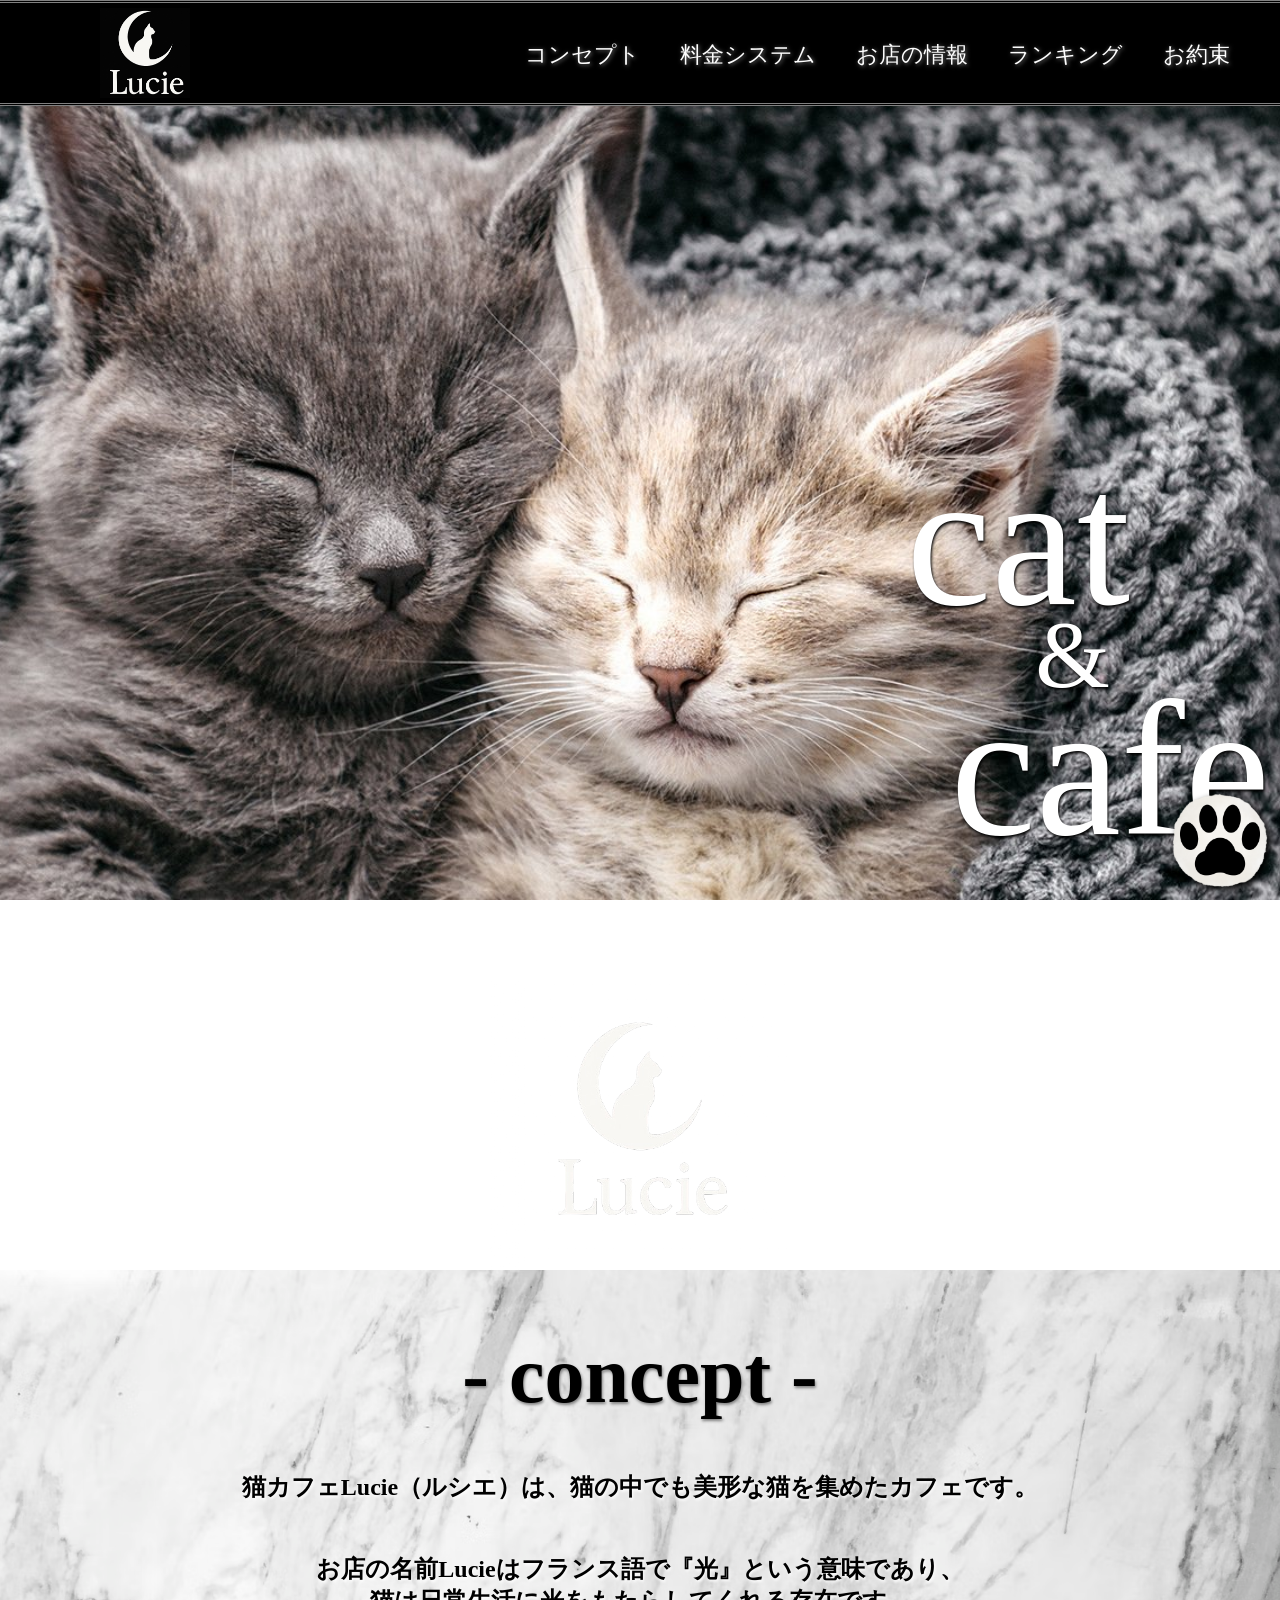
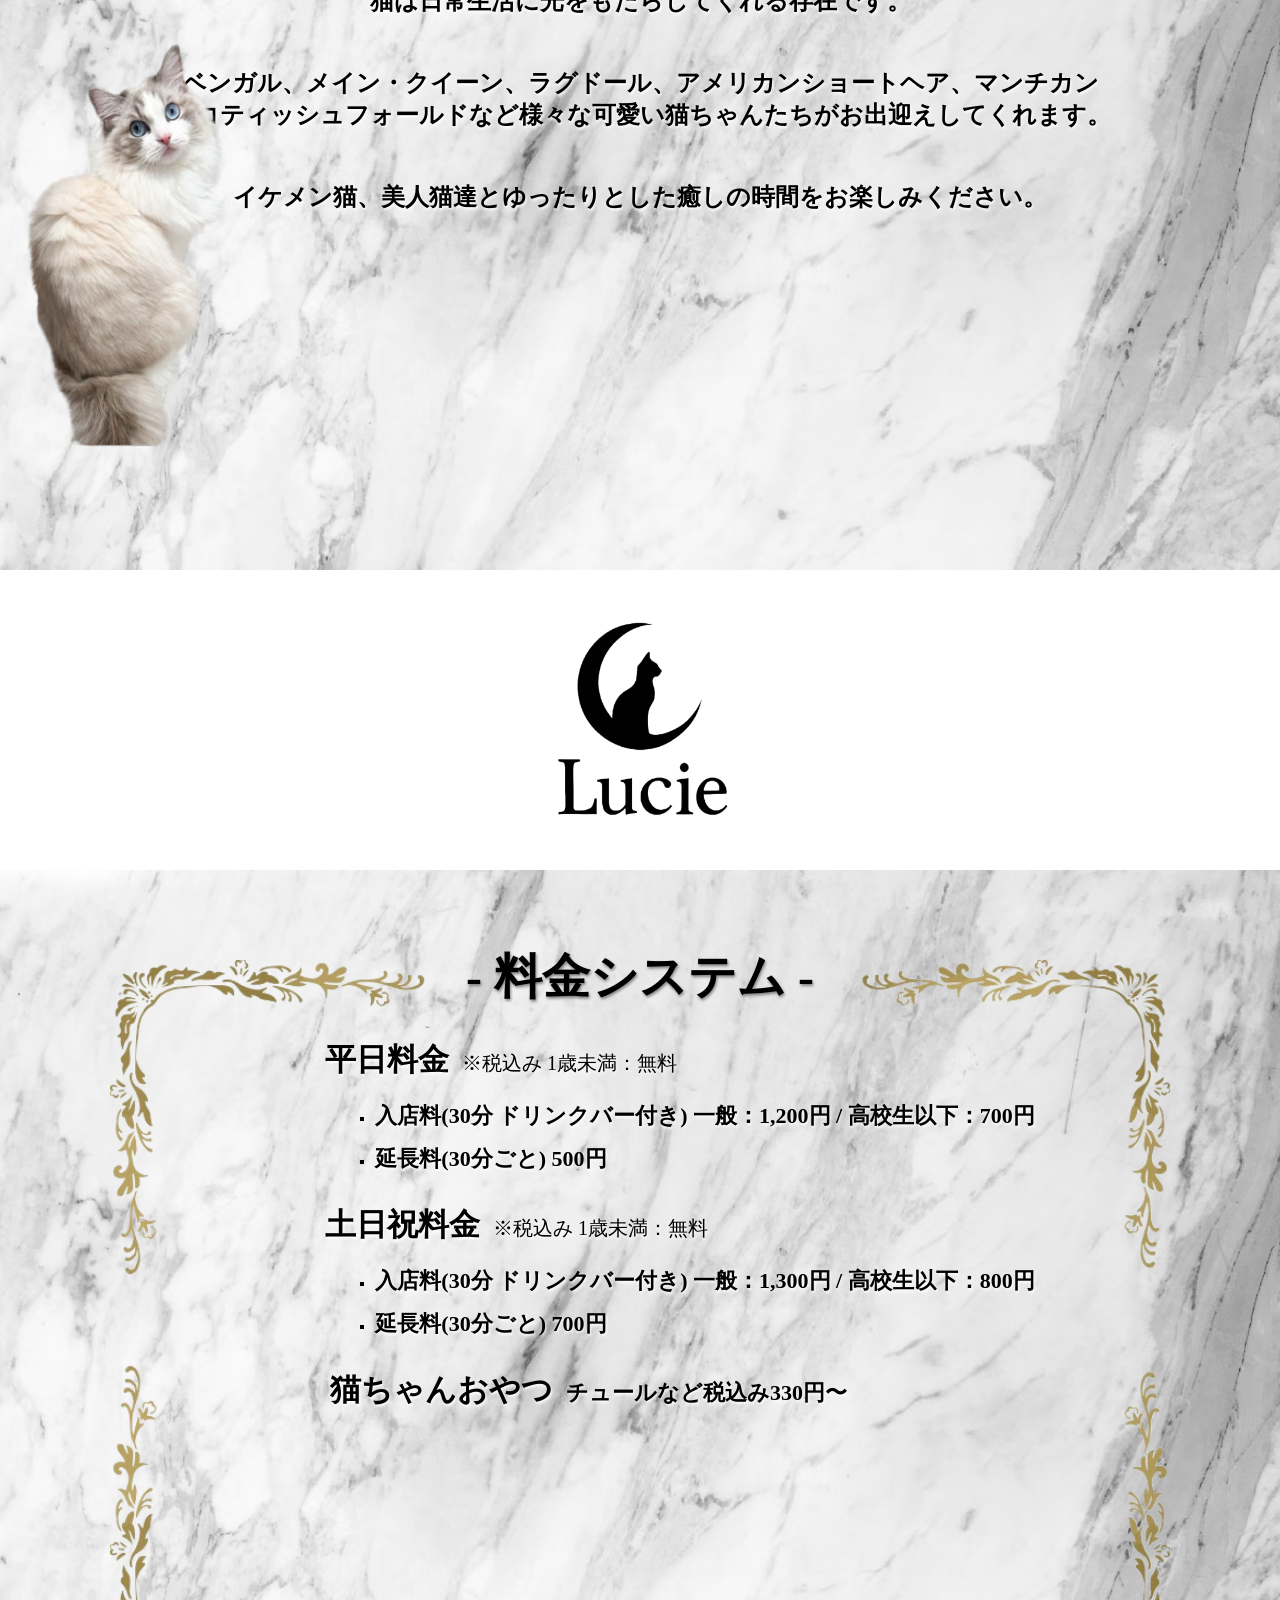
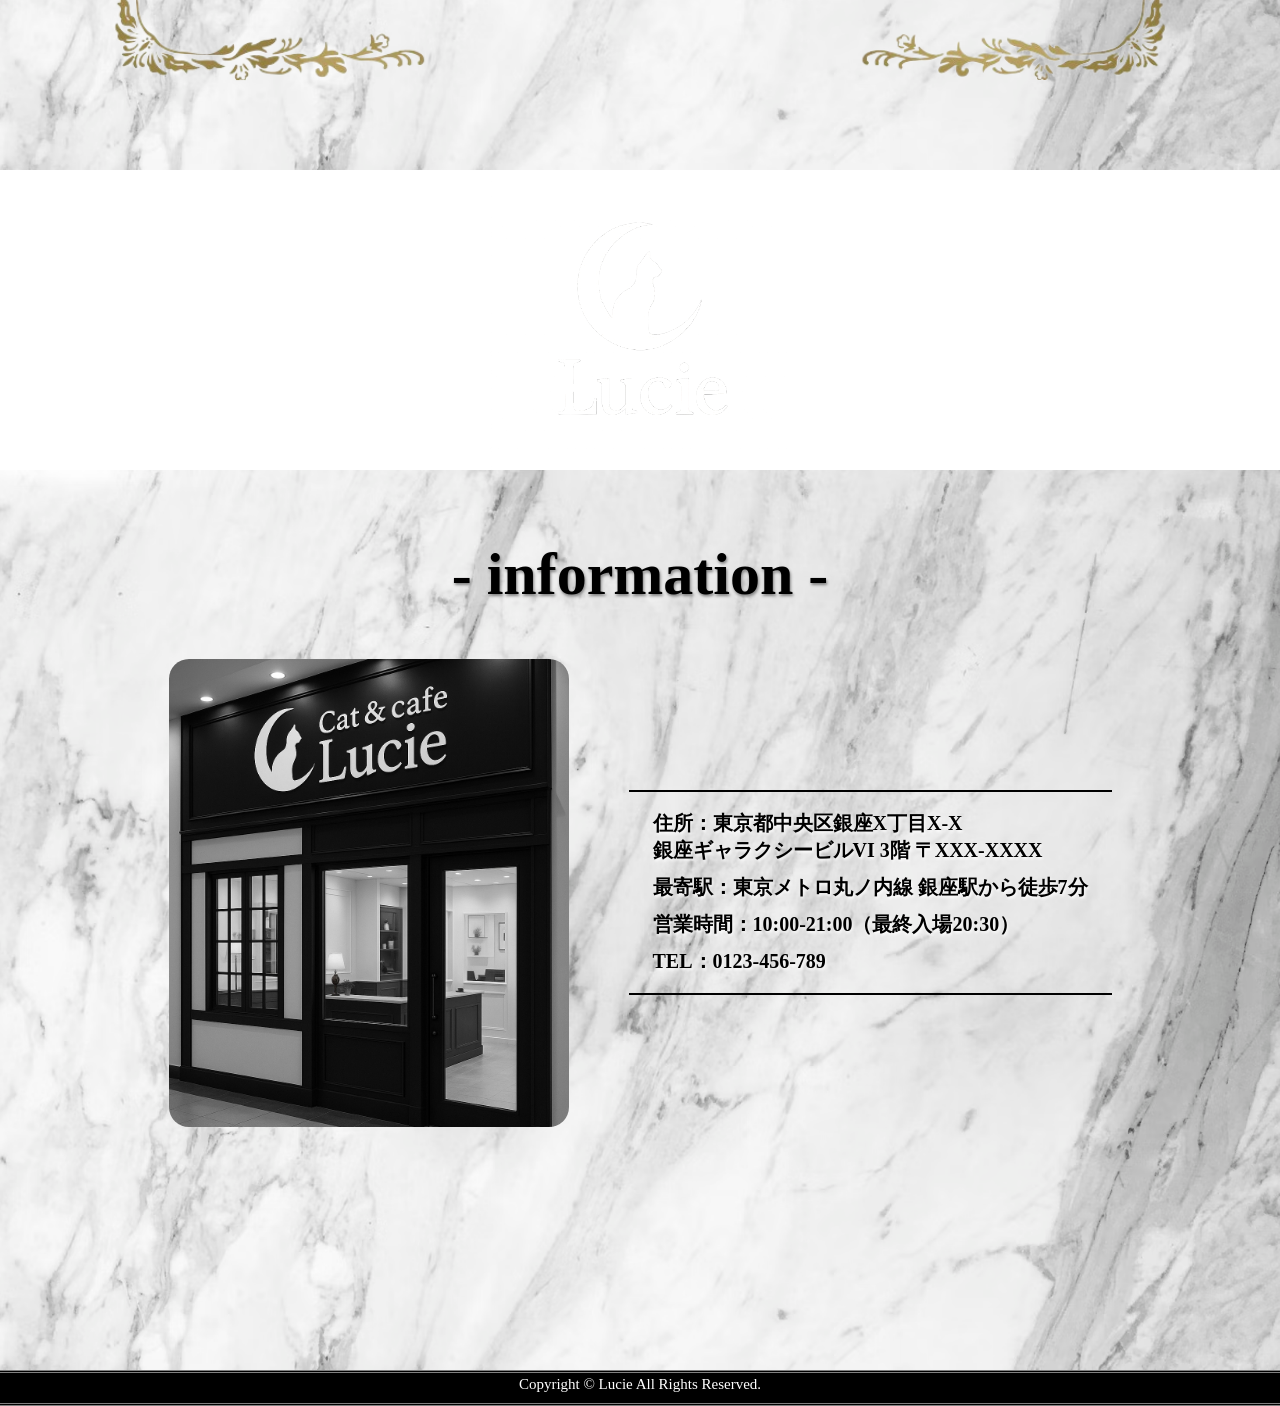
<file: index.html>
<!DOCTYPE html>
<html lang="ja">
<head>
    <meta charset="UTF-8">
    <meta name="viewport" content="width=device-width, initial-scale=1.0">
    <title>猫カフェLucie</title>

    <link rel="stylesheet" href="style.css">
</head>

<body>

    <header id="header">

        <nav class="nav">

            <img class="nav-logo" src="./images/nav-logo.jpg" alt="ナビゲーションロゴ">

            <!-- ハンバーガーメニュー -->
            <div class="hamburger-menu">

                <input type="checkbox" id="menu-btn-check">

                <label for="menu-btn-check" class="menu-btn">
                    <span></span>
                </label>

                <div class="menu-content">
                    <ul class="hamburger-nav-list">
                        <li>
                            <a href="./ranking.html" class="nav-link">ランキング</a>
                        </li>
                        <li>
                            <a href="./rules.html" class="nav-link">お約束</a>
                        </li>
                    </ul>
                </div>

            </div>

            <!-- 通常メニュー -->
            <div class="normal-menu">
                <ul class="nav-list">
                    <li>
                        <a href="#concept" class="nav-link">コンセプト</a>
                    </li>
                    <li>
                        <a href="#price" class="nav-link">料金システム</a>
                    </li>
                    <li>
                        <a href="#information" class="nav-link">お店の情報</a>
                    </li>
                    <li>
                        <a href="./ranking.html" class="nav-link">ランキング</a>
                    </li>
                    <li>
                        <a href="./rules.html" class="nav-link">お約束</a>
                    </li>
                </ul>
            </div>

        </nav>

        <h1 class="header-title">
            <span class="header-title-cat">cat</span>
            <span class="header-title-and">&</span>
            <span class="header-title-cafe">cafe</span>
        </h1>

    </header>


    <main>
        <!-- ヘッダーとの区切り -->
        <div class="main-separate"></div> 
        
        
        <!-- コンセプトへの区切り -->
        <div class="concept-image">
            <img
                class="site-logo"
                src="./images/site-logo.PNG"
                alt="Lucie ロゴ"
            >
        </div>


        <!-- コンセプト -->
        <section id="concept">

            <div class="concept-content">

                <img
                    class="concept-cat-image"
                    src="./images/cat-photo.PNG"
                    alt="猫の写真"
                >

                <a href="#header" class="page-top-button">
                    <img
                        src="./images/top-button.PNG"
                        alt="ページ上部へ戻る"
                    >
                </a>

                <h2 class="concept-title">- concept -</h2>

                <div class="concept-description">

                    <p class="concept-text">
                        猫カフェLucie（ルシエ）は、猫の中でも美形な猫を集めたカフェです。
                    </p>

                    <p class="concept-text">
                        お店の名前Lucieはフランス語で<span class="sp-only"><br></span>『光』という意味であり、
                        <br>
                        猫は日常生活に光をもたらしてくれる存在です。
                    </p>

                    <p class="concept-text">
                        ベンガル、メイン・クイーン、ラグドール、<span class="sp-only"><br></span>アメリカンショートヘア、マンチカン
                        <br>
                        スコティッシュフォールドなど様々な<span class="sp-only"><br></span>可愛い猫ちゃんたちがお出迎えしてくれます。
                    </p>

                    <p class="concept-text">
                        イケメン猫、美人猫達とゆったりとした癒しの<span class="sp-only"><br></span>時間をお楽しみください。
                    </p>

                </div>

            </div>

        </section>


        <!-- 料金システムへの区切り -->
        <div class="price-image">
            <img
                class="site-logo"
                src="./images/site-logo.PNG"
                alt="Lucie ロゴ"
            >
        </div>


        <!-- 料金システム -->
        <section id="price">

            <div class="price-content">

                <img
                    class="border-right-top"
                    src="./images/border-right.png"
                    alt=""
                >

                <img
                    class="border-right-bottom"
                    src="./images/border-right.png"
                    alt=""
                >

                <img
                    class="border-left-bottom"
                    src="./images/border-left.png"
                    alt=""
                >

                <img
                    class="border-left-top"
                    src="./images/border-left.png"
                    alt=""
                >

                <h2 class="price-title">- 料金システム -</h2>

                <div class="price-details">

                    <h3 class="price-subtitle">
                        平日料金
                        <span>※税込み 1歳未満：無料</span>
                    </h3>

                    <ul class="price-list">
                        <li>
                            入店料(30分 ドリンクバー付き)
                            <br class="sp-only">
                            一般：1,200円
                            <span class="sp-hide">/</span>
                            <br class="sp-only">
                            高校生以下：700円
                        </li>

                        <li>
                            延長料(30分ごと) 500円
                        </li>
                    </ul>


                    <h3 class="price-subtitle">
                        土日祝料金
                        <span>※税込み 1歳未満：無料</span>
                    </h3>

                    <ul class="price-list">
                        <li>
                            入店料(30分 ドリンクバー付き)
                            <br class="sp-only">
                            一般：1,300円
                            <span class="sp-hide">/</span>
                            <br class="sp-only">
                            高校生以下：800円
                        </li>

                        <li>
                            延長料(30分ごと) 700円
                        </li>
                    </ul>


                    <h3 class="price-subtitle-snack">
                        猫ちゃんおやつ
                        <span>チュールなど税込み330円〜</span>
                    </h3>

                </div>

            </div>

        </section>


        <!-- 店舗情報への区切り -->
        <div class="information-image">

            <img
                class="site-logo"
                src="./images/site-logo.PNG"
                alt="Lucie ロゴ"
            >

        </div>


        <!-- 店舗情報 -->
        <section id="information">

            <div class="information-content">

                <h2 class="information-title">- information -</h2>

                <div class="information-container">

                    <img
                        class="store-image"
                        src="./images/exterior.jpg"
                        alt="猫カフェLucieの外観"
                    >

                    <div class="information-details">

                        <p class="information-text">
                            住所：東京都中央区銀座X丁目X-X
                            <br>
                            銀座ギャラクシービルVI 3階 〒XXX-XXXX
                        </p>

                        <p class="information-text">
                            最寄駅：東京メトロ丸ノ内線 銀座駅から徒歩7分
                        </p>

                        <p class="information-text">
                            営業時間：10:00-21:00（最終入場20:30）
                        </p>

                        <p class="information-text">
                            TEL：0123-456-789
                        </p>

                    </div>

                </div>

            </div>

        </section>

    </main>


    <footer id="footer">

        <div class="footer-content">
            <p class="footer-copyright">
                Copyright © Lucie All Rights Reserved.
            </p>
        </div>

    </footer>

</body>

</html>
</file>
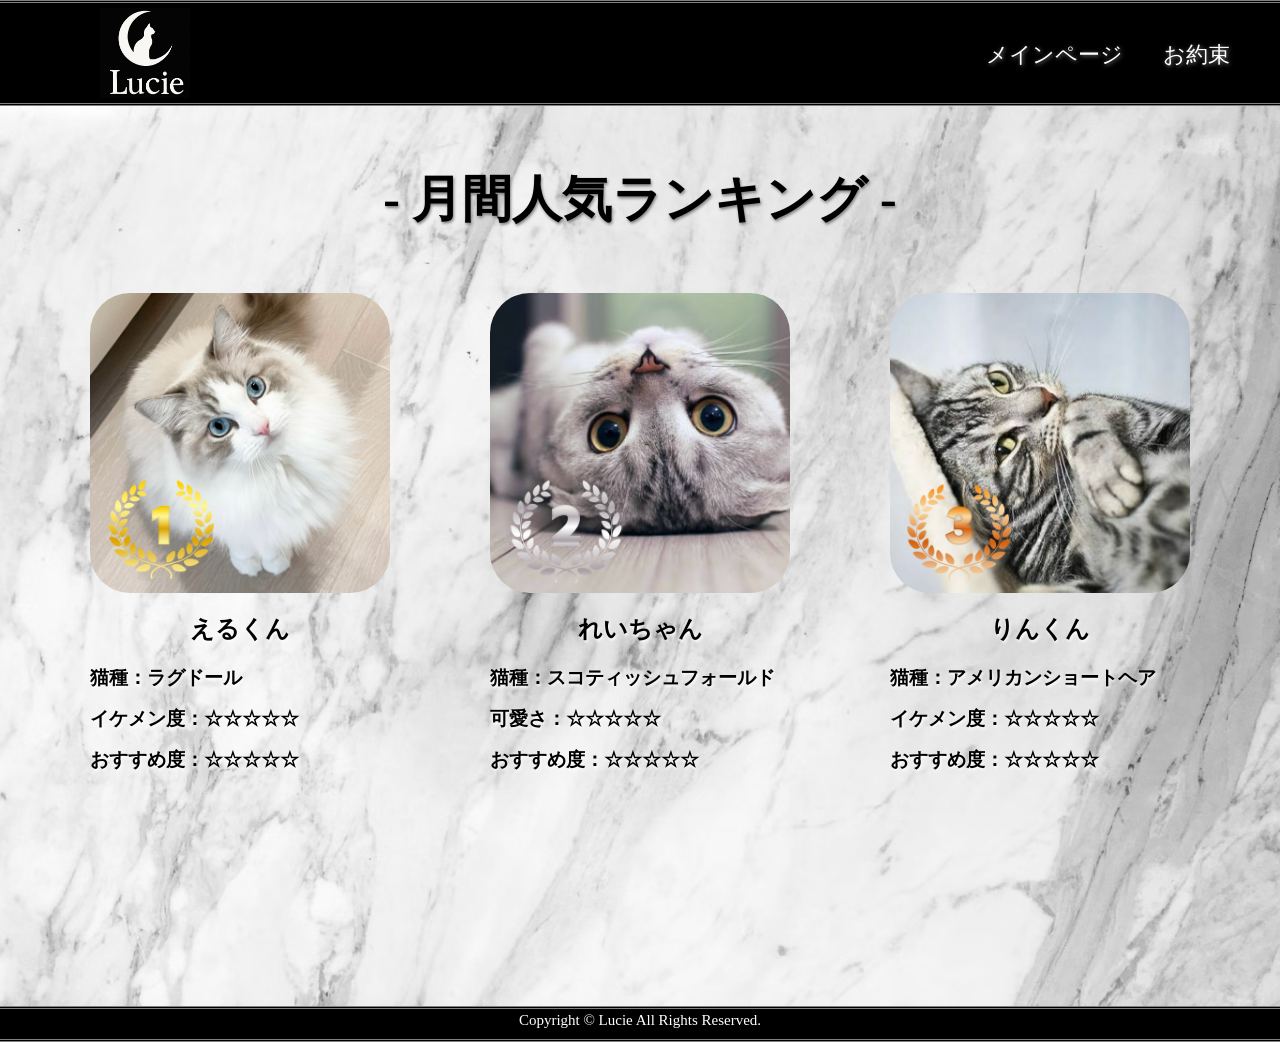
<file: ranking.html>
<!DOCTYPE html>
<html lang="ja">
<head>
    <meta charset="UTF-8">
    <meta name="viewport" content="width=device-width, initial-scale=1.0">
    <title>月間人気ランキング | 猫カフェLucie</title>

    <link rel="stylesheet" href="style.css">
</head>

<body>

    <header>

        <nav class="nav">

            <img class="nav-logo" src="./images/nav-logo.jpg" alt="ナビゲーションロゴ">

            <!-- ハンバーガーメニュー -->
            <div class="hamburger-menu">

                <input type="checkbox" id="menu-btn-check">

                <label for="menu-btn-check" class="menu-btn">
                    <span></span>
                </label>

                <div class="menu-content">
                    <ul class="hamburger-nav-list">

                        <li>
                            <a href="./index.html" class="nav-link">
                                メインページ
                            </a>
                        </li>

                        <li>
                            <a href="./rules.html" class="nav-link">
                                お約束
                            </a>
                        </li>

                    </ul>
                </div>

            </div>

            <!-- 通常メニュー -->
            <div class="normal-menu">

                <ul class="nav-list">

                    <li>
                        <a href="./index.html" class="nav-link">
                            メインページ
                        </a>
                    </li>

                    <li>
                        <a href="./rules.html" class="nav-link">
                            お約束
                        </a>
                    </li>

                </ul>

            </div>

        </nav>

    </header>


    <main>

        <section id="ranking">

            <div class="ranking-content">

                <h1 class="ranking-title">
                    - 月間人気ランキング -
                </h1>

                <div class="ranking-list">


                    <!-- 1位 -->
                    <article class="cat-card cat-card-first">

                        <img
                            class="cat-image"
                            src="./images/ranking-cat1.PNG"
                            alt="ランキング1位のえるくん"
                        >

                        <h2 class="cat-name">
                            えるくん
                        </h2>

                        <p class="cat-information">
                            猫種：ラグドール
                        </p>



                        <p class="cat-information">
                            イケメン度：☆☆☆☆☆
                        </p>

                        <p class="cat-information">
                            おすすめ度：☆☆☆☆☆
                        </p>

                    </article>


                    <!-- 2位 -->
                    <article class="cat-card cat-card-second">

                        <img
                            class="cat-image"
                            src="./images/ranking-cat2.PNG"
                            alt="ランキング2位のれいちゃん"
                        >

                        <h2 class="cat-name">
                            れいちゃん
                        </h2>

                        <p class="cat-information">
                            猫種：スコティッシュ<span class="sp-only"><br></span>フォールド
                        </p>

                        <p class="cat-information">
                            可愛さ：☆☆☆☆☆
                        </p>

                        <p class="cat-information">
                            おすすめ度：☆☆☆☆☆
                        </p>

                    </article>


                    <!-- 3位 -->
                    <article class="cat-card cat-card-third">

                        <img
                            class="cat-image"
                            src="./images/ranking-cat3.PNG"
                            alt="ランキング3位のりんくん"
                        >

                        <h2 class="cat-name">
                            りんくん
                        </h2>

                        <p class="cat-information">
                            猫種：アメリカン<span class="sp-only"><br></span>ショートヘア
                        </p>

                        <p class="cat-information">
                            イケメン度：☆☆☆☆☆
                        </p>

                        <p class="cat-information">
                            おすすめ度：☆☆☆☆☆
                        </p>

                    </article>


                </div>

            </div>

        </section>

    </main>


    <footer id="footer">

        <div class="footer-content">

            <p class="footer-copyright">
                Copyright © Lucie All Rights Reserved.
            </p>

        </div>

    </footer>

</body>

</html>
</file>
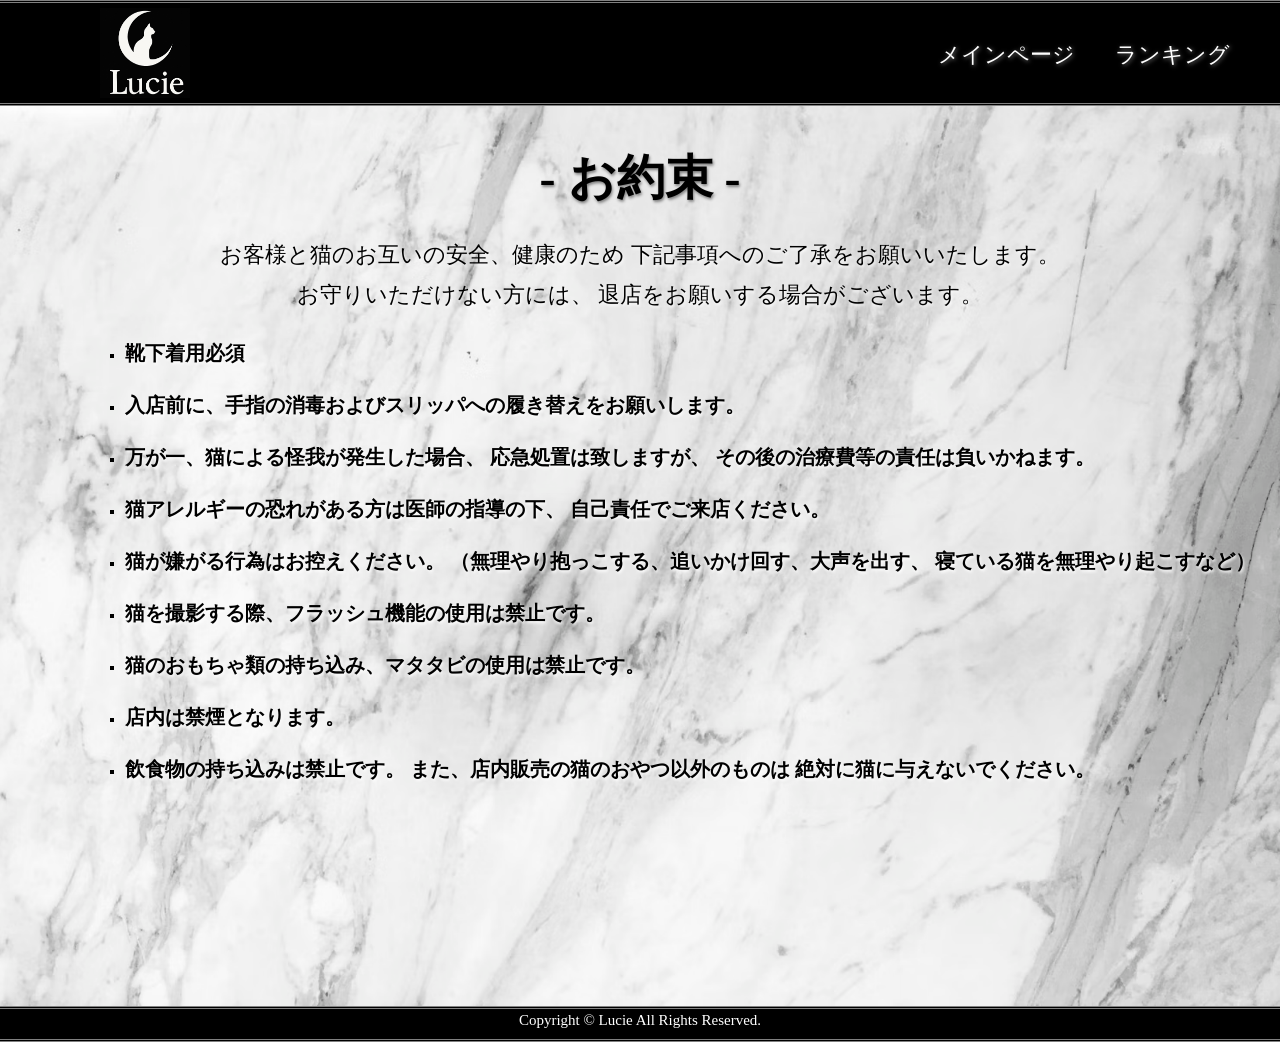
<file: rules.html>
<!DOCTYPE html>
<html lang="ja">
<head>
    <meta charset="UTF-8">
    <meta name="viewport" content="width=device-width, initial-scale=1.0">
    <title>お約束 | 猫カフェLucie</title>

    <link rel="stylesheet" href="style.css">
</head>

<body>

    <header>

        <nav class="nav">

            <img class="nav-logo" src="./images/nav-logo.jpg" alt="ナビゲーションロゴ">

            <!-- ハンバーガーメニュー -->
            <div class="hamburger-menu">

                <input type="checkbox" id="menu-btn-check">

                <label for="menu-btn-check" class="menu-btn">
                    <span></span>
                </label>

                <div class="menu-content">
                    <ul class="hamburger-nav-list">

                        <li>
                            <a href="./index.html" class="nav-link">
                                メインページ
                            </a>
                        </li>

                        <li>
                            <a href="./ranking.html" class="nav-link">
                                ランキング
                            </a>
                        </li>

                    </ul>
                </div>

            </div>

            <!-- 通常メニュー -->
            <div class="normal-menu">

                <ul class="nav-list">

                    <li>
                        <a href="./index.html" class="nav-link">
                            メインページ
                        </a>
                    </li>

                    <li>
                        <a href="./ranking.html" class="nav-link">
                            ランキング
                        </a>
                    </li>

                </ul>

            </div>

        </nav>

    </header>


    <main>

        <section id="rules">

            <div class="rules-content">

                <h1 class="rules-title">
                    - お約束 -
                </h1>

                <p class="rules-introduction">
                    お客様と猫のお互いの安全、健康のため
                    <br class="sp-only">
                    下記事項へのご了承をお願いいたします。
                </p>

                <p class="rules-notice">
                    お守りいただけない方には、
                    <br class="sp-only">
                    退店をお願いする場合がございます。
                </p>


                <div class="rules-list-container">

                    <ul class="rules-list">

                        <li>
                            靴下着用必須
                        </li>

                        <li>
                            入店前に、手指の消毒およびスリッパへの履き替えをお願いします。
                        </li>

                        <li>
                            万が一、猫による怪我が発生した場合、<span class="sp-only"><br></span>
                            応急処置は致しますが、
                            その後の治療費等の責任は負いかねます。
                        </li>

                        <li>
                            猫アレルギーの恐れがある方は医師の指導の下、<span class="sp-only"><br></span>
                            自己責任でご来店ください。
                        </li>

                        <li>
                            猫が嫌がる行為はお控えください。
                            （無理やり抱っこする、追いかけ回す、大声を出す、
                            寝ている猫を無理やり起こすなど）
                        </li>

                        <li>
                            猫を撮影する際、フラッシュ機能の使用は禁止です。
                        </li>

                        <li>
                            猫のおもちゃ類の持ち込み、マタタビの使用は禁止です。
                        </li>

                        <li>
                            店内は禁煙となります。
                        </li>

                        <li>
                            飲食物の持ち込みは禁止です。
                            また、店内販売の<span class="sp-only"><br></span>猫のおやつ以外のものは
                            絶対に猫に与えないでください。
                        </li>

                    </ul>

                </div>

            </div>

        </section>

    </main>


    <footer id="footer">

        <div class="footer-content">

            <p class="footer-copyright">
                Copyright © Lucie All Rights Reserved.
            </p>

        </div>

    </footer>

</body>

</html>
</file>
<file: style.css>
@charset "UTF-8";

* {
    margin: 0;
    padding: 0;
}

html {
    scroll-behavior: smooth;
    box-sizing: border-box;
  }

  /* ヘッダー */

#header {
    background-image: url(./images/hero-cat.jpg);
    width: 100%;
    min-height: 100vh;
    background-size: cover;
    background-repeat: no-repeat;
    background-position: 31% top;
    position: relative;

}

.header-title-cat {
    color: white;
    text-shadow: 1px 2px 3px black;
    position: absolute;
    right: 150px;
    bottom: 250px;
    font-size: 12rem;
    font-family: "Emilys Candy", serif;
    font-weight: 400;
    font-style: normal;
}

.header-title-and {
    color: white;
    text-shadow: 1px 2px 3px black;
    position: absolute;
    right: 170px;
    bottom: 190px;
    font-size: 6rem;
    font-family: "Emilys Candy", serif;
    font-weight: 400;
    font-style: normal;
}

.header-title-cafe {
    color: white;
    text-shadow: 1px 2px 3px black;
    position: absolute;
    right: 10px;
    bottom: 20px;
    font-size: 12rem;
    font-family: "Emilys Candy", serif;
    font-weight: 400;
    font-style: normal;
}

.nav {
    background-color:black;
    width: 100vw;
    height: 100px;
    border-top : double 3px gray;
    border-bottom: double 3px grey;
}

nav ul {
    display: flex;
    justify-content: flex-end;
    position: absolute;
    top:40px ;
    right: 50px;
}

nav li {
    margin-left: 40px;
    list-style: none;
}


.nav-link {
    color: white;
    text-decoration: none;
    font-size: 22px;
    filter: drop-shadow(1px 1px 2px gray);
    background-image: linear-gradient(white, white);
    background-repeat: no-repeat;
    background-position: bottom right;
    background-size: 0 1px; 
    transition: background-size 0.3s;
}

.nav-link:hover {
    background-position: bottom left;
    background-size: 100% 1px; 
    opacity: 0.7;
}

.nav-logo {
    display: block;
    width: 90px;
    height: 90px;
    margin-left:100px ;
    margin-top: 5px;
}

/* この下からメイン */

/* コンセプト */

.main-separate {
    background-image: url(./images/marble2.jpg);
    width: 100%;
    height: 70px;
    background-size: cover;
    background-repeat: no-repeat;
    background-position: center;
    background-attachment: fixed;
}

.concept-image { 
    background-image: url(./images/concept-cat.webp);
    width: 100%;
    height: 300px;
    background-size: cover;
    background-repeat: no-repeat;
    background-position: center;
    background-attachment: fixed;
}

.site-logo {
    display: block;
    width: 300px;
    height: 300px;
    margin: 0 auto;
    padding-top: 10px;
}

.concept-content {
    background-image: url(./images/marble.avif);
    width: 100%;
    height: 100vh;
    background-size: cover;
    background-repeat: no-repeat;
    background-position: center;
    position: relative;
}

.concept-cat-image {
    width: 300px;
    height: auto;
    position: absolute;
    bottom: 0;
}

.concept-title {
    font-size: 80px;
    font-family: "Emilys Candy", serif;
    text-align: center;
    color:black;
    text-shadow: 1px 2px 3px grey;
    padding-top: 60px;
}

.concept-description {
    text-align: center;
    margin-left: auto;
    margin-right: auto;
}

.concept-text {
    color: black;
    font-size: 24px;
    margin-top: 50px;
    text-shadow: 1px 2px 3px white;
    font-family: "Emilys Candy", serif;
    font-weight: bold;
}

.page-top-button {
    position: fixed;
    bottom: 10px;
    right: 10px;
    width: 100px;
    height: 100px;
    filter: drop-shadow(3px 3px 3px black);
    cursor: pointer;
    z-index: 99;
}

.page-top-button img {
    width: 100%;
    height: auto;
    transition: filter 0.3s ease;
}

.page-top-button:hover img {
    filter: invert(100%);
}

/* 料金システム */

.price-image .site-logo {
    filter: brightness(0);
}

.price-image {
    background-image: url(./images/price-cat.jpg);
    width: 100%;
    height: 300px;
    background-size: cover;
    background-repeat: no-repeat;
    background-position: center;
    background-attachment: fixed;
}

.price-content {
    background-image: url(./images/marble.avif);
    width: 100%;
    height: 100vh;
    background-size: cover;
    background-repeat: no-repeat;
    background-position: center;
    position: relative;
}

.border-right-top {
    width: 350px;
    height: auto;
    position: absolute;
    top: 90px;
    right: 110px;
    transform: scale(1, -1);
}

.border-left-top {
    width: 350px;
    height: auto;
    position: absolute;
    top: 90px;
    left: 110px;
}
.border-right-bottom {
    width: 350px;
    height: auto;
    position: absolute;
    bottom: 90px;
    right: 110px;
}

.border-left-bottom {
    width: 350px;
    height: auto;
    position: absolute;
    bottom: 90px;
    left: 110px;
    transform: scale(1, -1);
}

.price-title {
    font-size: 48px;
    font-family: "Emilys Candy", serif;
    text-align: center;
    color:black;
    text-shadow: 1px 2px 3px grey;
    padding-top: 75px;
}

.price-details {
    margin: 0 auto;
    width: fit-content;
}

.price-subtitle {
    font-size: 31px;
    font-weight: bold;
    font-family: "Emilys Candy", serif;
    text-shadow: 1px 2px 3px white;
    margin-top: 30px;
    margin-bottom: 15px;
    margin-left: 80px;
}

.price-subtitle span {
    display: inline-block;
    margin-left: 5px;
    font-size: 20px;
    font-weight: normal;
}

.price-subtitle-snack {
    font-size: 31px;
    font-weight: bold;
    font-family: "Emilys Candy", serif;
    margin-top: 30px;
    text-shadow: 1px 2px 3px white;
    margin-left: 85px;
}

.price-subtitle-snack span {
    display: inline-block;
    color: black;
    font-size: 22px;
    text-shadow: 1px 2px 3px white;
    font-family: "Emilys Candy", serif;
    font-weight: bold;
    margin-left: 5px;
}

.price-list {
    margin-left: 130px;
    margin-top: 20px;
    list-style: square;
}

li::marker {
    font-size: 15px;
}

.price-list li {
    color: black;
    font-size: 22px;
    text-shadow: 1px 2px 3px white;
    font-family: "Emilys Candy", serif;
    margin-bottom: 13px;
    font-weight: bold;
}

.sp-only {
    display: none;
}

.sp-hide {
    display: inline;
}

/* 店舗情報 */

.information-image {
    background-image: url(./images/interior.PNG);
    width: 100%;
    height: 300px;
    background-size: cover;
    background-repeat: no-repeat;
    background-position: center;
    background-attachment: fixed;
    filter: grayscale(40%)contrast(110%);
}

.information-content {
    background-image: url(./images/marble.avif);
    width: 100%;
    height: 100vh;
    background-size: cover;
    background-repeat: no-repeat;
    background-position: center;
}


.store-image {
    width: 400px;
    height: auto;
    border-radius: 20px;
}

.information-title {
    font-size: 60px;
    font-family: "Emilys Candy", serif;
    text-align: center;
    padding-top: 70px;
    color:black;
    text-shadow: 1px 2px 3px grey;
    margin-bottom: 30px;
}

.information-container {
    display: flex;
    flex-direction: row;
    justify-content: center;
    align-items: center;
    gap: 60px;
    padding: 20px;
}

.information-details {
    padding: 0.5em 1.5em;
    border-top: solid 2px black;
    border-bottom: solid 2px black;
}

.information-text {
    color: black;
    font-size: 20px;
    text-shadow: 1px 2px 3px white;
    font-weight: bold;
    font-family: "Emilys Candy", serif;
    margin-bottom: 10px;
    margin-top: 10px;
}

/* フッター */

.footer-content {
    background-color:black;
    width: 100vw;
    height: 30px;
    border-top : double 3px gray;
    border-bottom: double 3px grey;
}

.footer-copyright {
    margin-top: 3px;
    color: white;
    text-align: center;
    font-size: 15px;
}


/* ランキングページ */

.ranking-content {
    background-image: url(./images/marble.avif);
    width: 100%;
    height: 100vh;
    background-size: cover;
    background-repeat: no-repeat;
    background-position: center;
}

.ranking-title {
    font-size: 50px;
    font-family: "Emilys Candy", serif;
    text-align: center;
    color:black;
    text-shadow: 1px 2px 3px grey;
    padding-top: 60px;
}

.ranking-list {
    display: flex;
    align-items: center;
    text-align: center;
    gap: 100px;
    justify-content: center;
}

.cat-name {
    color: black;
    font-size: 24px;
    text-shadow: 1px 2px 3px white;
    font-weight: bold;
    margin-top: 20px;
    margin-bottom:20px;
}

.cat-image {
    display: block;
    width: 300px;
    height: 300px;
    margin-top: 60px;
    border-radius: 40px;
}

.cat-information {
    font-size: 19px;
    text-align: left;
    margin-top: 15px;
    text-shadow: 1px 2px 3px white;
    font-weight: bold;
    font-family: "Emilys Candy", serif;
}

.sp-only {
    display: none;
}

/* お約束ページ */

.rules-content {
    background-image: url(./images/marble.avif);
    width: 100%;
    height: 100vh;
    background-size: cover;
    background-repeat: no-repeat;
    background-position: center;
}

.rules-title {
    font-size: 48px;
    font-family: "Emilys Candy", serif;
    text-align: center;
    color:black;
    text-shadow: 1px 2px 3px grey;
    padding-top: 40px;
    margin-bottom: 30px;
}

.rules-introduction {
    font-size: 22px;
    font-family: "Emilys Candy", serif;
    text-align: center;
    color:black;
    text-shadow: 1px 2px 3px white;
    margin-bottom: 10px;
}

.rules-notice {
    font-size: 22px;
    font-family: "Emilys Candy", serif;
    text-align: center;
    color:black;
    text-shadow: 1px 2px 3px white;
    margin-bottom: 30px;
}

.rules-list-container {
    width: fit-content;
    margin: 0 auto;
}

.rules-list {
    list-style: square;
}

.rules-list li {
    color: black;
    font-size: 20px;
    text-shadow: 1px 2px 3px white;
    font-family: "Emilys Candy", serif;
    font-weight: bold;
    margin-left: 100px;
    margin-bottom: 25px;
}


.hamburger-menu {
    display: none;
}

/* レスポンシブ */

@media screen and (max-width:640px) {

 /* ヘッダー */

#header {
    width: 100%;
    max-width: 640px;
    height: auto;
    background-size: cover;
    background-repeat: no-repeat;
    position: relative;
}

.nav {
    background-color:black;
    width: 100vw;
    height: 100px;
    border-top : double 3px gray;
    border-bottom: double 3px grey;
}

.nav-logo {
    width: 90px;
    height: 90px;
    margin: 0 auto;
    margin-top: 5px;
}

.normal-menu {
    display: none;
}


.header-title-cat {
    left: 5px;
    bottom: 90px;
    font-size: 8rem;
}

.header-title-and {
    right: 160px;
    bottom: 77px;
    font-size: 3rem;
}

.header-title-cafe {
    right: 5px;
    bottom: -30px;
    font-size: 8rem;
}


/* コンセプト */

.concept-cat-image {
    display: none;
}

.page-top-button {
    width: 90px;
    height: 90px;
}

.concept-image {
    height: 150px;
}

.site-logo {
    width: 150px;
    height: 150px;
    padding-top: 5px;
}

.concept-title {
    font-size: 50px;
    padding-top: 40px;
}

.concept-content {
    height: 90vh;
}

.concept-text {
    color: black;
    font-size: 16px;
    margin-top: 35px;
    padding-left: 10px;
    padding-right: 10px;
}

/* 料金システム */

.border-right-top {
    display: none;
}

.border-left-top {
    display: none;
}

.border-right-bottom {
    display: none;
}

.border-left-bottom {
    display: none;
}

.price-image {
    height: 150px;

}

.price-title {
    font-size: 37px;
    padding-top: 50px;
}

.price-subtitle {
    font-size: 22px;
    margin-left: 35px;
    margin-top: 35px;
}

.price-subtitle span {
    font-size: 18px;
}

.price-subtitle-snack {
    font-size: 22px;
    margin-left: 35px;
    margin-top: 20px;
}

.price-subtitle-snack span {
    font-size: 16px;
    margin-left: 35px;
}


.price-list {
    margin-left: 70px;
    margin-bottom: 0px;
}

.price-list li {
    font-size: 16px;
    margin-bottom: 13px;
}

.sp-only {
    display: inline;
}

.sp-hide {
    display: none;
}

/* 店舗情報 */

.information-image {
    height: 150px;
}

.information-title {
    font-size: 42px;
    padding-top: 45px;
    margin-bottom: 17px;
}

.information-container {
    flex-direction: column;
    align-items: center;
    gap: 40px;
    padding: 20px;
}

.information-details {
    border-top: solid 1.3px black;
    border-bottom: solid 1.3px black;
}

.information-text {
    font-size: 13px;
    margin-bottom: 5px;
    margin-top: 5px;
}

.store-image {
    width: 250px;
}

/* フッター */

.footer-copyright {
    margin-top: 6px;
    font-size: 10px;
}

/* ランキングページ */

.ranking-content {
    background-image: url(./images/marble.avif);
    width: 100%;
    height: 100vh;
    background-size: cover;
    background-repeat: no-repeat;
    background-position: center;
}

.ranking-title {
    font-size: 33px;
    font-family: "Emilys Candy", serif;
    text-align: center;
    color:black;
    text-shadow: 1px 2px 3px grey;
    padding-top: 15px;
}

.ranking-list {
    display: grid;
    grid-template-columns: 1fr 1fr;
    gap: 20px;
    padding: 10px 20px 20px;
    justify-items: center;
    
}

.cat-name {
    color: black;
    font-size: 18px;
    text-shadow: 1px 2px 3px white;
    font-weight: bold;
    margin-top: 0px;
    margin-bottom:0px;
}

.cat-image {
    display: block;
    width: 160px;
    height: 160px;
    margin-top: 10px;
    border-radius: 40px;
}

.cat-information {
    font-size: 13px;
    text-align: center;
    margin-top: 5px;
}

.cat-card-first {
    grid-column: 1 / 3;
}

.cat-card-second {
    grid-column: 1;
}

.cat-card-third {
    grid-column: 2;
}

.sp-only {
    display: inline;
}

/* お約束ページ */

.rules-title {
    font-size: 40px;
    font-family: "Emilys Candy", serif;
    text-align: center;
    color:black;
    text-shadow: 1px 2px 3px grey;
    padding-top: 20px;
    margin-bottom: 20px;
}

.rules-introduction {
    font-size: 16px;
    font-family: "Emilys Candy", serif;
    text-align: center;
    color:black;
    text-shadow: 1px 2px 3px white;
    margin-bottom: 4px;
    border-top: solid black 1px;
}

.rules-notice {
    font-size: 16px;
    margin-bottom: 20px;
    border-bottom: solid black 1px;
}

.rules-list li {
    font-size: 13px;
    margin-left: 20px;
    margin-bottom: 15px;
}

.rules-list li::marker {
   font-size: 0.7em;
}

/* ハンバーガーメニュー */

.hamburger-menu {
    display: inline;
}

.menu-btn {
    position: absolute;
    top: 25px;
    right: 15px;
    display: flex;
    height: 60px;
    width: 60px;
    justify-content: center;
    align-items: center;
    z-index: 90;
    background-color: black;
}
.menu-btn span,
.menu-btn span:before,
.menu-btn span:after {
    content: '';
    display: block;
    height: 3px;
    width: 25px;
    border-radius: 3px;
    background-color: #ffffff;
    position: absolute;
}
.menu-btn span:before {
    bottom: 8px;
}
.menu-btn span:after {
    top: 8px;
}

#menu-btn-check:checked ~ .menu-btn span {
    background-color: rgba(255, 255, 255, 0);
}
#menu-btn-check:checked ~ .menu-btn span::before {
    bottom: 0;
    transform: rotate(45deg);
}
#menu-btn-check:checked ~ .menu-btn span::after {
    top: 0;
    transform: rotate(-45deg);
}

#menu-btn-check {
    display: none;
}

.menu-content {
    width: 100%;
    height: 50%;
    position: absolute;
    top: 0;
    display: none;
    z-index: 80;
    background-color: black;
    border-top : solid 1px white;
    border-bottom: solid 1px white;
    opacity: 0.9;
    transition: all 0.5s;
}

.menu-content ul {
    padding: 70px 10px 0;
}

.menu-content ul li {
    border-bottom: solid 1px #ffffff;
    list-style: none;
}

.menu-content ul li a {
    display: block;
    width: 100%;
    font-size: 15px;
    color:white;
    text-decoration: none;
    padding: 9px 15px 10px 0;
    position: relative;
}

.menu-content ul li a::before {
    content: "";
    width: 7px;
    height: 7px;
    border-top: solid 2px #ffffff;
    border-right: solid 2px #ffffff;
    transform: rotate(45deg);
    position: absolute;
    right: 11px;
    top: 16px;
}

#menu-btn-check:checked ~ .menu-content {
    display: inline;
}

nav ul {
    top:90px ;
    right: 50px;
    display: block;
    position: static;
}

nav li {
    margin-left: 40px;
    padding-top: 40px;
    list-style: none;
}

}
</file>
